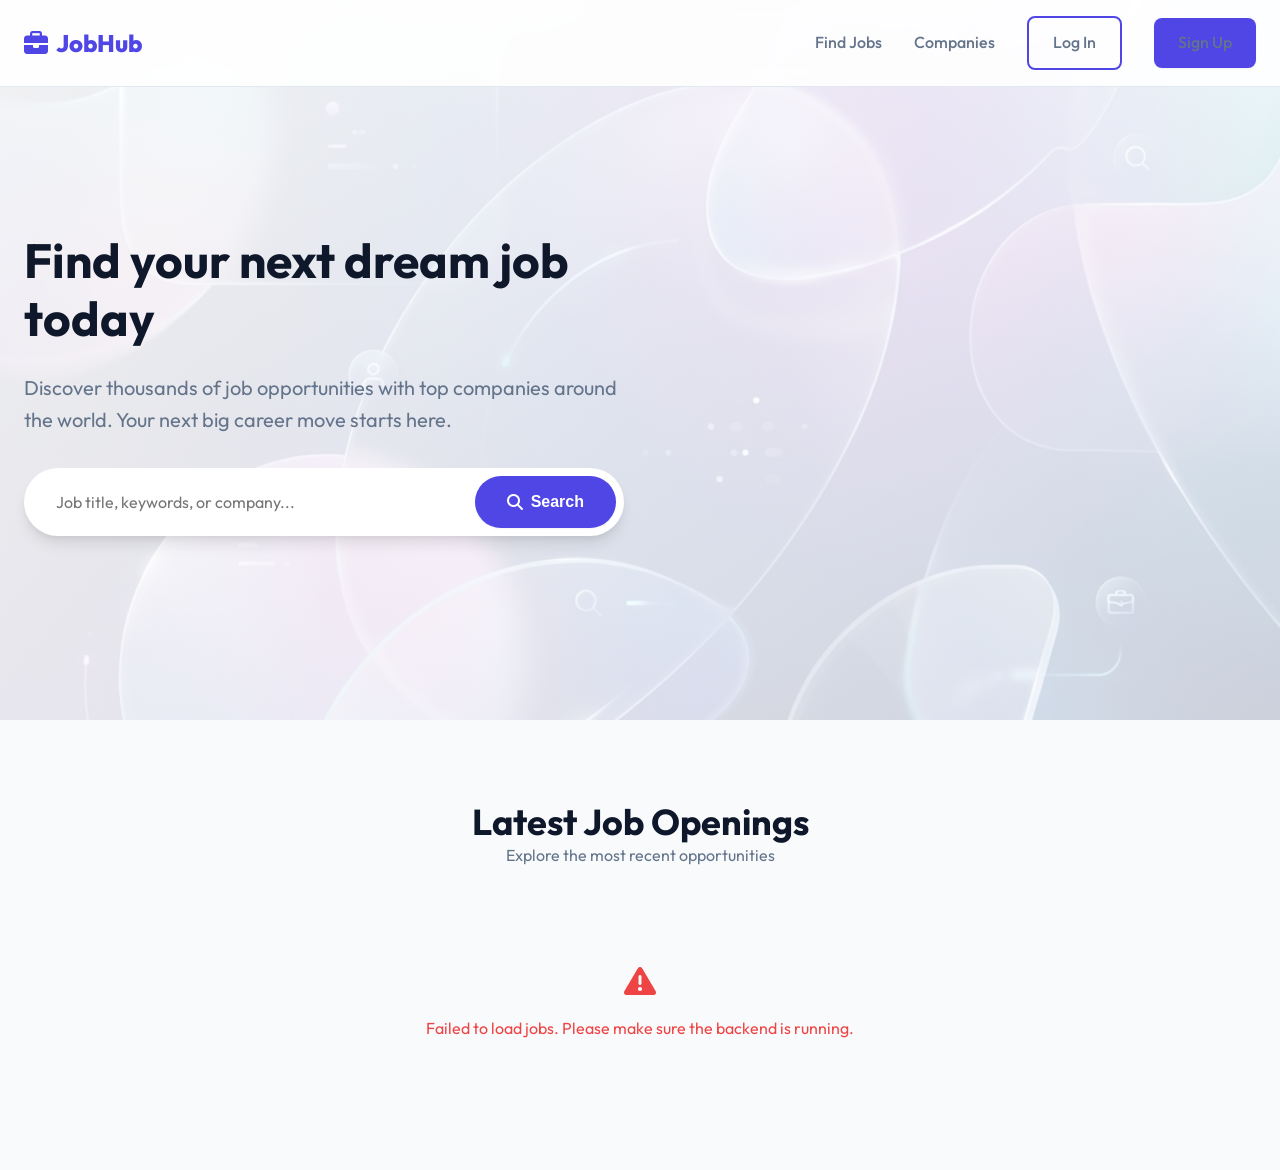
<file: frontend/index.html>
<!DOCTYPE html>
<html lang="en">
<head>
    <meta charset="UTF-8">
    <meta name="viewport" content="width=device-width, initial-scale=1.0">
    <title>JobHub - Find Your Dream Job</title>
    <meta name="description" content="A premium job portal system bridging the gap between job seekers and recruiters.">
    <link rel="stylesheet" href="css/styles.css">
    <!-- FontAwesome for Icons -->
    <link rel="stylesheet" href="https://cdnjs.cloudflare.com/ajax/libs/font-awesome/6.4.0/css/all.min.css">
</head>
<body>

    <!-- Navbar -->
    <nav class="navbar" id="navbar">
        <div class="container">
            <a href="index.html" class="nav-brand">
                <i class="fa-solid fa-briefcase"></i> JobHub
            </a>
            <div class="nav-links" id="navLinks">
                <a href="index.html">Find Jobs</a>
                <a href="#">Companies</a>
                <a href="#" id="loginBtn" class="btn btn-outline" onclick="window.location.href='pages/login.html'">Log In</a>
                <a href="#" id="signupBtn" class="btn btn-primary" onclick="window.location.href='pages/signup.html'">Sign Up</a>
            </div>
        </div>
    </nav>

    <!-- Hero Section -->
    <section class="hero">
        <div class="container">
            <div class="hero-content">
                <h1>Find your next dream job today</h1>
                <p>Discover thousands of job opportunities with top companies around the world. Your next big career move starts here.</p>
                
                <div class="search-box">
                    <input type="text" id="searchInput" placeholder="Job title, keywords, or company...">
                    <button class="btn btn-primary" onclick="searchJobs()">
                        <i class="fa-solid fa-search"></i> Search
                    </button>
                </div>
            </div>
        </div>
    </section>

    <!-- Jobs Section -->
    <section class="jobs-section">
        <div class="container">
            <div class="section-header">
                <h2>Latest Job Openings</h2>
                <p style="color: var(--text-secondary);">Explore the most recent opportunities</p>
            </div>
            
            <div class="jobs-grid" id="jobsContainer">
                <!-- Jobs will be populated here by JavaScript -->
                <div style="text-align: center; width: 100%; grid-column: 1 / -1; padding: 3rem; color: var(--text-secondary);">
                    <i class="fa-solid fa-spinner fa-spin fa-2x"></i>
                    <p style="margin-top: 1rem;">Loading latest jobs...</p>
                </div>
            </div>
        </div>
    </section>

    <!-- Toast Notification -->
    <div id="toast" class="toast">
        <i class="fa-solid fa-circle-info" id="toastIcon"></i>
        <span id="toastMsg">Notification message</span>
    </div>

    <!-- Scripts -->
    <script src="js/app.js"></script>
    <script>
        // On page load, fetch jobs
        document.addEventListener('DOMContentLoaded', () => {
            fetchJobs();
            updateAuthUI();
            
            // Navbar scroll effect
            window.addEventListener('scroll', () => {
                const nav = document.getElementById('navbar');
                if (window.scrollY > 50) {
                    nav.style.boxShadow = 'var(--shadow-sm)';
                } else {
                    nav.style.boxShadow = 'none';
                }
            });
        });
    </script>
</body>
</html>
</file>
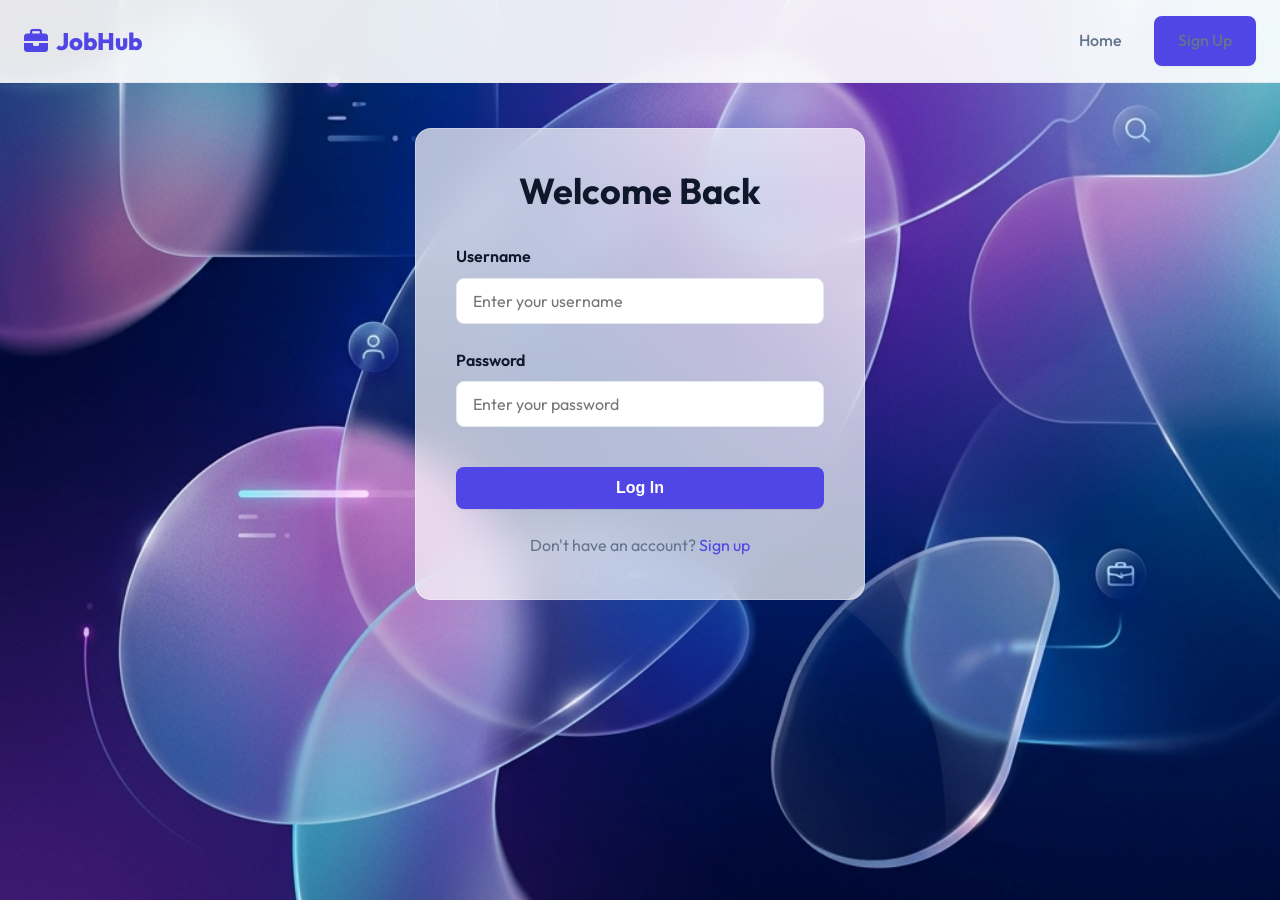
<file: frontend/pages/dashboard-recruiter.html>
<!DOCTYPE html>
<html lang="en">
<head>
    <meta charset="UTF-8">
    <meta name="viewport" content="width=device-width, initial-scale=1.0">
    <title>Recruiter Dashboard - JobHub</title>
    <link rel="stylesheet" href="../css/styles.css">
    <link rel="stylesheet" href="https://cdnjs.cloudflare.com/ajax/libs/font-awesome/6.4.0/css/all.min.css">
    <style>
        .dashboard-container {
            display: grid;
            grid-template-columns: 1fr 2fr;
            gap: 2rem;
            margin-top: 6rem;
            padding-bottom: 4rem;
        }
        @media (max-width: 768px) {
            .dashboard-container { grid-template-columns: 1fr; }
        }
        .dashboard-panel {
            background: white;
            border-radius: var(--radius-lg);
            padding: 2rem;
            box-shadow: var(--shadow-md);
        }
    </style>
</head>
<body style="background-color: var(--bg-color);">

    <nav class="navbar" id="navbar">
        <div class="container">
            <a href="../index.html" class="nav-brand">
                <i class="fa-solid fa-briefcase"></i> JobHub
            </a>
            <div class="nav-links" id="navLinks">
                <a href="../index.html">Home</a>
                <button class="btn btn-outline" onclick="logout()">Log Out</button>
            </div>
        </div>
    </nav>

    <div class="container dashboard-container">
        <!-- Post Job Panel -->
        <div class="dashboard-panel">
            <h2 style="margin-bottom: 1.5rem;"><i class="fa-solid fa-plus-circle"></i> Post a New Job</h2>
            <form id="postJobForm">
                <div class="form-group">
                    <label class="form-label" for="title">Job Title</label>
                    <input type="text" id="title" class="form-control" required placeholder="e.g. Senior Software Engineer">
                </div>
                <div class="form-group">
                    <label class="form-label" for="companyName">Company Name</label>
                    <input type="text" id="companyName" class="form-control" required placeholder="e.g. Google, Apple">
                </div>
                <div class="form-group">
                    <label class="form-label" for="location">Location</label>
                    <input type="text" id="location" class="form-control" required placeholder="e.g. Remote, New York">
                </div>
                <div class="form-group">
                    <label class="form-label" for="salary">Salary Range</label>
                    <input type="text" id="salary" class="form-control" placeholder="e.g. $100k - $130k">
                </div>
                <div class="form-group">
                    <label class="form-label" for="skills">Skills (comma separated)</label>
                    <input type="text" id="skills" class="form-control" placeholder="e.g. Java, React, SQL">
                </div>
                <div class="form-group">
                    <label class="form-label" for="description">Job Description</label>
                    <textarea id="description" class="form-control" rows="5" required placeholder="Describe the role..."></textarea>
                </div>
                <button type="submit" class="btn btn-primary" style="width: 100%;">Publish Job</button>
            </form>
        </div>

        <!-- Posted Jobs & Applications Panel -->
        <div class="dashboard-panel">
            <h2 style="margin-bottom: 1.5rem;"><i class="fa-solid fa-list-check"></i> My Job Postings</h2>
            <div id="myJobsList" style="display: flex; flex-direction: column; gap: 1rem;">
                <!-- Dynamically populated -->
            </div>
        </div>
    </div>

    <!-- Toast Notification -->
    <div id="toast" class="toast">
        <i class="fa-solid fa-circle-info" id="toastIcon"></i>
        <span id="toastMsg">Notification</span>
    </div>

    <!-- Applicant Profile Modal -->
    <div id="profileModal" class="modal" style="display: none; position: fixed; top: 0; left: 0; width: 100%; height: 100%; background: rgba(0,0,0,0.5); z-index: 1000; align-items: center; justify-content: center;">
        <div class="modal-content" style="background: white; border-radius: var(--radius-lg); padding: 2rem; width: 90%; max-width: 500px; box-shadow: var(--shadow-lg); position: relative;">
            <button onclick="closeProfileModal()" style="position: absolute; top: 1rem; right: 1rem; background: none; border: none; font-size: 1.5rem; cursor: pointer; color: var(--text-secondary);">&times;</button>
            <h2 id="modalName" style="margin-bottom: 0.5rem; color: var(--text-primary);">Applicant Name</h2>
            <p id="modalEmail" style="color: var(--text-secondary); margin-bottom: 1.5rem;">email@example.com</p>
            <div style="margin-bottom: 1rem;">
                <strong><i class="fa-solid fa-graduation-cap"></i> Education:</strong>
                <p id="modalEducation" style="color: var(--text-secondary); margin-top: 0.25rem;">Not provided</p>
            </div>
            <div style="margin-bottom: 1rem;">
                <strong><i class="fa-solid fa-code"></i> Skills:</strong>
                <p id="modalSkills" style="color: var(--text-secondary); margin-top: 0.25rem;">Not provided</p>
            </div>
            <div style="margin-bottom: 1.5rem;">
                <strong><i class="fa-solid fa-briefcase"></i> Experience:</strong>
                <p id="modalExperience" style="color: var(--text-secondary); margin-top: 0.25rem;">Not provided</p>
            </div>
            <div id="modalResume" style="text-align: center; border-top: 1px solid var(--border-color); padding-top: 1rem;">
                <!-- Resume link goes here -->
            </div>
        </div>
    </div>

    <script src="../js/app.js"></script>
    <script>
        // Redirect if not recruiter
        document.addEventListener('DOMContentLoaded', () => {
            if (!isAuthenticated()) {
                window.location.href = 'login.html';
                return;
            }
            const user = JSON.parse(localStorage.getItem('user'));
            if (user.role !== 'ROLE_RECRUITER' && user.role !== 'ROLE_ADMIN') {
                window.location.href = '../index.html';
                return;
            }
            
            fetchMyPostedJobs();
        });

        // Handle Job Posting
        document.getElementById('postJobForm').addEventListener('submit', async (e) => {
            e.preventDefault();
            const btn = e.target.querySelector('button');
            const originalText = btn.innerHTML;
            btn.innerHTML = '<i class="fa-solid fa-spinner fa-spin"></i> Publishing...';
            btn.disabled = true;

            const jobData = {
                title: document.getElementById('title').value,
                companyName: document.getElementById('companyName').value,
                location: document.getElementById('location').value,
                salary: document.getElementById('salary').value,
                skills: document.getElementById('skills').value,
                description: document.getElementById('description').value
            };

            try {
                const response = await fetch(`${API_URL}/jobs`, {
                    method: 'POST',
                    headers: {
                        'Content-Type': 'application/json',
                        'Authorization': `Bearer ${localStorage.getItem('token')}`
                    },
                    body: JSON.stringify(jobData)
                });

                if (response.ok) {
                    showToast('Job posted successfully!', 'success');
                    e.target.reset();
                    fetchMyPostedJobs(); // Refresh list
                } else {
                    showToast('Failed to post job', 'error');
                }
            } catch (err) {
                console.error(err);
                showToast('An error occurred', 'error');
            } finally {
                btn.innerHTML = originalText;
                btn.disabled = false;
            }
        });

        // Fetch and display jobs posted by this recruiter
        async function fetchMyPostedJobs() {
            const container = document.getElementById('myJobsList');
            container.innerHTML = '<div style="text-align: center;"><i class="fa-solid fa-spinner fa-spin fa-2x" style="color:var(--text-secondary)"></i></div>';
            
            try {
                // In a complete implementation, there should be an endpoint like /api/jobs/me
                // Since we don't have a specific recruiter filter in backend currently, we fetch all and filter client side
                // Wait, let's just fetch all jobs and filter by recruiter id
                const response = await fetch(`${API_URL}/jobs`);
                const jobs = await response.json();
                const userId = JSON.parse(localStorage.getItem('user')).id;
                
                const myJobs = jobs.filter(job => job.postedBy && job.postedBy.id === userId);
                
                if (myJobs.length === 0) {
                    container.innerHTML = '<p style="color: var(--text-secondary); text-align: center; padding: 2rem;">You haven\'t posted any jobs yet.</p>';
                    return;
                }

                container.innerHTML = '';
                for (const job of myJobs) {
                    // Fetch applicants for this job
                    const appResponse = await fetch(`${API_URL}/applications/job/${job.id}`, {
                        headers: { 'Authorization': `Bearer ${localStorage.getItem('token')}` }
                    });
                    const applicants = await appResponse.json();

                    const jobEl = document.createElement('div');
                    jobEl.style.cssText = 'border: 1px solid var(--border-color); border-radius: var(--radius-md); padding: 1.5rem;';
                    jobEl.innerHTML = `
                        <div style="display: flex; justify-content: space-between; align-items: start; margin-bottom: 1rem;">
                            <div>
                                <h3 style="color: var(--text-primary); margin-bottom: 0.25rem;">${job.title}</h3>
                                <span style="color: var(--text-secondary); font-size: 0.9rem;">${job.location} • ${new Date(job.createdAt).toLocaleDateString()}</span>
                            </div>
                            <button class="btn btn-outline" style="padding: 0.25rem 0.75rem; border-color: var(--danger); color: var(--danger);" onclick="deleteJob(${job.id})">Delete</button>
                        </div>
                        <div style="background: var(--bg-color); padding: 1rem; border-radius: var(--radius-sm);">
                            <h4 style="font-size: 0.95rem; margin-bottom: 0.5rem;">Applicants (${applicants.length})</h4>
                            ${applicants.length > 0 ? `<ul style="font-size: 0.9rem; color: var(--text-secondary); margin-left: 1rem; list-style: circle;">
                                ${applicants.map(app => {
                                    window.applicantData = window.applicantData || {};
                                    window.applicantData[app.id] = app.applicant;
                                    return `
                                    <li style="margin-bottom: 0.25rem;">
                                        <strong>${app.applicant.username}</strong> 
                                        <button onclick="viewProfile(${app.id})" style="margin-left: 10px; border:none; background:none; color:var(--primary-color); cursor:pointer;" title="View Profile"><i class="fa-solid fa-user"></i> View Profile</button>
                                        ${app.applicant.resumeUrl ? `<a href="http://localhost:8081${app.applicant.resumeUrl}" target="_blank" style="margin-left:5px; color:var(--secondary-color);"><i class="fa-solid fa-file-pdf"></i> Resume</a>` : ''}
                                        - Status: <span style="color: var(--primary-color); font-weight: 600;">${app.status}</span>
                                        ${app.status === 'APPLIED' ? `
                                        <button onclick="updateAppStatus(${app.id}, 'SHORTLISTED')" style="margin-left: 10px; border:none; background:none; color:var(--success); cursor:pointer;" title="Shortlist"><i class="fa-solid fa-check"></i> Accept</button>
                                        <button onclick="updateAppStatus(${app.id}, 'REJECTED')" style="margin-left: 5px; border:none; background:none; color:var(--danger); cursor:pointer;" title="Reject"><i class="fa-solid fa-xmark"></i> Reject</button>
                                        ` : ''}
                                    </li>
                                    `;
                                }).join('')}
                            </ul>` : '<p style="font-size: 0.9rem; color: var(--text-secondary);">No applications yet.</p>'}
                        </div>
                    `;
                    container.appendChild(jobEl);
                }
            } catch (err) {
                console.error(err);
                container.innerHTML = '<p style="color: var(--danger);">Failed to load jobs.</p>';
            }
        }

        async function deleteJob(jobId) {
            if(!confirm("Are you sure you want to delete this job?")) return;
            try {
                const response = await fetch(`${API_URL}/jobs/${jobId}`, {
                    method: 'DELETE',
                    headers: { 'Authorization': `Bearer ${localStorage.getItem('token')}` }
                });
                if(response.ok) {
                    showToast("Job deleted successfully", "success");
                    fetchMyPostedJobs();
                } else {
                    showToast("Failed to delete", "error");
                }
            } catch(e) {
                console.error(e);
            }
        }

        async function updateAppStatus(appId, status) {
            try {
                const response = await fetch(`${API_URL}/applications/${appId}/status?status=${status}`, {
                    method: 'PUT',
                    headers: { 'Authorization': `Bearer ${localStorage.getItem('token')}` }
                });
                if(response.ok) {
                    showToast("Status updated!", "success");
                    fetchMyPostedJobs();
                } else {
                    showToast("Failed to update status", "error");
                }
            } catch(e) {
                console.error(e);
            }
        }

        function viewProfile(appId) {
            const applicant = window.applicantData[appId];
            if (!applicant) return;
            
            document.getElementById('modalName').textContent = applicant.username;
            document.getElementById('modalEmail').textContent = applicant.email;
            document.getElementById('modalEducation').textContent = applicant.education || 'Not provided';
            document.getElementById('modalSkills').textContent = applicant.skills || 'Not provided';
            document.getElementById('modalExperience').textContent = applicant.experience || 'Not provided';
            
            const resumeContainer = document.getElementById('modalResume');
            if (applicant.resumeUrl) {
                resumeContainer.innerHTML = `<a href="http://localhost:8081${applicant.resumeUrl}" target="_blank" class="btn btn-outline" style="display: inline-block;"><i class="fa-solid fa-file-pdf"></i> View Resume</a>`;
            } else {
                resumeContainer.innerHTML = `<p style="color: var(--text-secondary); font-size: 0.9rem;">No resume uploaded</p>`;
            }
            
            document.getElementById('profileModal').style.display = 'flex';
        }

        function closeProfileModal() {
            document.getElementById('profileModal').style.display = 'none';
        }
    </script>
</body>
</html>
</file>
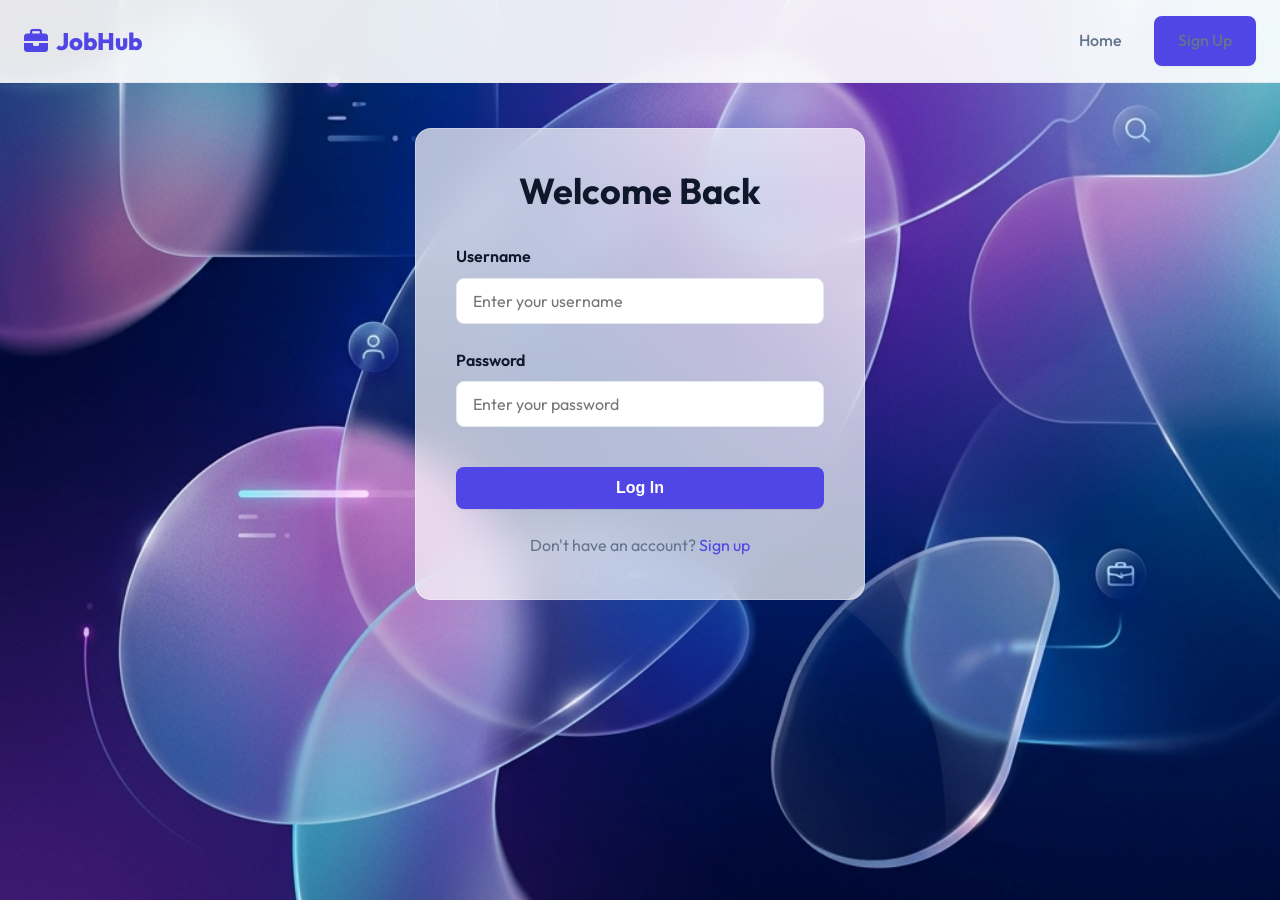
<file: frontend/pages/dashboard-seeker.html>
<!DOCTYPE html>
<html lang="en">
<head>
    <meta charset="UTF-8">
    <meta name="viewport" content="width=device-width, initial-scale=1.0">
    <title>Job Seeker Dashboard - JobHub</title>
    <link rel="stylesheet" href="../css/styles.css">
    <link rel="stylesheet" href="https://cdnjs.cloudflare.com/ajax/libs/font-awesome/6.4.0/css/all.min.css">
    <style>
        .dashboard-container {
            display: grid;
            grid-template-columns: 250px 1fr;
            gap: 2rem;
            margin-top: 6rem;
            padding-bottom: 4rem;
        }
        @media (max-width: 768px) {
            .dashboard-container { grid-template-columns: 1fr; }
        }
        .dashboard-panel {
            background: white;
            border-radius: var(--radius-lg);
            padding: 2rem;
            box-shadow: var(--shadow-md);
        }
        .status-badge {
            padding: 0.25rem 0.75rem;
            border-radius: var(--radius-full);
            font-size: 0.85rem;
            font-weight: 600;
        }
        .status-APPLIED { background: #E0E7FF; color: #4338CA; }
        .status-SHORTLISTED { background: #D1FAE5; color: #059669; }
        .status-REJECTED { background: #FEE2E2; color: #DC2626; }
    </style>
</head>
<body style="background-color: var(--bg-color);">

    <nav class="navbar" id="navbar">
        <div class="container">
            <a href="../index.html" class="nav-brand">
                <i class="fa-solid fa-briefcase"></i> JobHub
            </a>
            <div class="nav-links">
                <a href="../index.html">Find Jobs</a>
                <button class="btn btn-outline" onclick="logout()">Log Out</button>
            </div>
        </div>
    </nav>

    <div class="container dashboard-container">
        <!-- Profile Panel -->
        <div class="dashboard-panel" style="align-self: start; text-align: center;">
            <div style="width: 100px; height: 100px; border-radius: 50%; background: var(--border-color); margin: 0 auto 1rem; display: flex; align-items: center; justify-content: center; font-size: 2.5rem; color: var(--text-secondary);">
                <i class="fa-solid fa-user"></i>
            </div>
            <h3 id="userNameDisplay" style="margin-bottom: 0.5rem; color: var(--text-primary);">User Name</h3>
            <p id="userEmailDisplay" style="color: var(--text-secondary); font-size: 0.9rem; margin-bottom: 1.5rem;">user@example.com</p>
            <div style="border-top: 1px solid var(--border-color); padding-top: 1.5rem; margin-top: 1.5rem; text-align: left;">
                <h4 style="margin-bottom: 1rem;">Update Profile</h4>
                <form id="profileForm">
                    <div class="form-group">
                        <label class="form-label" style="font-size: 0.9rem;" for="education">Education</label>
                        <input type="text" id="education" class="form-control" placeholder="e.g. B.S. Computer Science">
                    </div>
                    <div class="form-group">
                        <label class="form-label" style="font-size: 0.9rem;" for="userSkills">Skills</label>
                        <input type="text" id="userSkills" class="form-control" placeholder="e.g. Java, React">
                    </div>
                    <div class="form-group">
                        <label class="form-label" style="font-size: 0.9rem;" for="experience">Experience</label>
                        <input type="text" id="experience" class="form-control" placeholder="e.g. 3 years as a Developer">
                    </div>
                    <button type="submit" class="btn btn-outline" style="width: 100%; margin-bottom: 1rem;">Save Profile</button>
                </form>

                <h4 style="margin-bottom: 1rem; margin-top: 1rem; padding-top: 1rem; border-top: 1px solid var(--border-color);">Resume</h4>
                <form id="resumeForm">
                    <input type="file" id="resumeFile" class="form-control" accept=".pdf,.doc,.docx" style="margin-bottom: 0.5rem;" required>
                    <button type="submit" class="btn btn-primary" style="width: 100%;"><i class="fa-solid fa-file-arrow-up"></i> Upload Resume</button>
                    <p style="font-size: 0.8rem; color: var(--text-secondary); margin-top: 0.5rem; text-align: center;">Supported: PDF, DOCX (Max 5MB)</p>
                </form>
                <div id="currentResumeLink" style="margin-top: 1rem; text-align: center;"></div>
            </div>
        </div>

        <!-- Applications Panel -->
        <div class="dashboard-panel">
            <h2 style="margin-bottom: 1.5rem;"><i class="fa-solid fa-clipboard-list"></i> My Applications</h2>
            <div id="applicationsList" style="display: flex; flex-direction: column; gap: 1rem;">
                <!-- Dynamically populated -->
            </div>
        </div>
    </div>

    <!-- Toast Notification -->
    <div id="toast" class="toast">
        <i class="fa-solid fa-circle-info" id="toastIcon"></i>
        <span id="toastMsg">Notification</span>
    </div>

    <script src="../js/app.js"></script>
    <script>
        document.addEventListener('DOMContentLoaded', () => {
            if (!isAuthenticated()) {
                window.location.href = 'login.html';
                return;
            }
            const user = JSON.parse(localStorage.getItem('user'));
            if (user.role !== 'ROLE_SEEKER') {
                window.location.href = '../index.html';
                return;
            }

            document.getElementById('userNameDisplay').textContent = user.username;
            document.getElementById('userEmailDisplay').textContent = user.email;
            
            fetchProfile();
            fetchMyApplications();
        });

        async function fetchProfile() {
            try {
                const response = await fetch(`${API_URL}/users/profile`, {
                    headers: { 'Authorization': `Bearer ${localStorage.getItem('token')}` }
                });
                if (response.ok) {
                    const profile = await response.json();
                    if (profile.education) document.getElementById('education').value = profile.education;
                    if (profile.skills) document.getElementById('userSkills').value = profile.skills;
                    if (profile.experience) document.getElementById('experience').value = profile.experience;
                    if (profile.resumeUrl) {
                        document.getElementById('currentResumeLink').innerHTML = `<a href="http://localhost:8081${profile.resumeUrl}" target="_blank" style="color: var(--secondary-color);"><i class="fa-solid fa-file-pdf"></i> View Current Resume</a>`;
                    }
                }
            } catch (err) {
                console.error(err);
            }
        }

        document.getElementById('profileForm').addEventListener('submit', async (e) => {
            e.preventDefault();
            const btn = e.target.querySelector('button');
            btn.innerHTML = '<i class="fa-solid fa-spinner fa-spin"></i> Saving...';
            
            const profileData = {
                education: document.getElementById('education').value,
                skills: document.getElementById('userSkills').value,
                experience: document.getElementById('experience').value
            };

            try {
                const response = await fetch(`${API_URL}/users/profile`, {
                    method: 'PUT',
                    headers: {
                        'Content-Type': 'application/json',
                        'Authorization': `Bearer ${localStorage.getItem('token')}`
                    },
                    body: JSON.stringify(profileData)
                });
                if (response.ok) {
                    showToast('Profile updated!', 'success');
                } else {
                    showToast('Failed to update profile', 'error');
                }
            } catch (err) {
                showToast('Error', 'error');
            }
            btn.innerHTML = 'Save Profile';
        });

        document.getElementById('resumeForm').addEventListener('submit', async (e) => {
            e.preventDefault();
            const btn = e.target.querySelector('button');
            btn.innerHTML = '<i class="fa-solid fa-spinner fa-spin"></i> Uploading...';
            
            const fileInput = document.getElementById('resumeFile');
            const formData = new FormData();
            formData.append('file', fileInput.files[0]);

            try {
                const response = await fetch(`${API_URL}/users/upload-resume`, {
                    method: 'POST',
                    headers: { 'Authorization': `Bearer ${localStorage.getItem('token')}` },
                    body: formData
                });
                if (response.ok) {
                    showToast('Resume uploaded!', 'success');
                    fetchProfile(); // refresh to show link
                } else {
                    showToast('Failed to upload', 'error');
                }
            } catch (err) {
                showToast('Error', 'error');
            }
            btn.innerHTML = '<i class="fa-solid fa-file-arrow-up"></i> Upload Resume';
            e.target.reset();
        });

        async function fetchMyApplications() {
            const container = document.getElementById('applicationsList');
            container.innerHTML = '<div style="text-align: center;"><i class="fa-solid fa-spinner fa-spin fa-2x" style="color:var(--text-secondary)"></i></div>';
            
            try {
                const response = await fetch(`${API_URL}/applications/my-applications`, {
                    headers: { 'Authorization': `Bearer ${localStorage.getItem('token')}` }
                });
                
                if (!response.ok) throw new Error("Failed");
                const applications = await response.json();
                
                if (applications.length === 0) {
                    container.innerHTML = `
                        <div style="text-align: center; padding: 3rem;">
                            <i class="fa-solid fa-folder-open fa-3x" style="color: var(--border-color); margin-bottom: 1rem;"></i>
                            <p style="color: var(--text-secondary);">You haven't applied to any jobs yet.</p>
                            <a href="../index.html" class="btn btn-outline" style="margin-top: 1rem;">Browse Jobs</a>
                        </div>
                    `;
                    return;
                }

                container.innerHTML = '';
                applications.forEach(app => {
                    const el = document.createElement('div');
                    el.style.cssText = 'border: 1px solid var(--border-color); border-radius: var(--radius-md); padding: 1.5rem; display: flex; justify-content: space-between; align-items: center; transition: all var(--transition-fast);';
                    el.onmouseover = () => el.style.borderColor = 'var(--primary-color)';
                    el.onmouseout = () => el.style.borderColor = 'var(--border-color)';
                    
                    el.innerHTML = `
                        <div>
                            <h3 style="color: var(--text-primary); margin-bottom: 0.25rem;">${app.job.title}</h3>
                            <div style="color: var(--text-secondary); font-size: 0.9rem; display: flex; gap: 1rem;">
                                <span><i class="fa-solid fa-building"></i> ${app.job.location}</span>
                                <span><i class="fa-regular fa-clock"></i> Applied on: ${new Date(app.appliedAt).toLocaleDateString()}</span>
                            </div>
                        </div>
                        <div>
                            <span class="status-badge status-${app.status}">${app.status}</span>
                        </div>
                    `;
                    container.appendChild(el);
                });
            } catch (err) {
                console.error(err);
                container.innerHTML = '<p style="color: var(--danger);">Failed to load applications.</p>';
            }
        }
    </script>
</body>
</html>
</file>
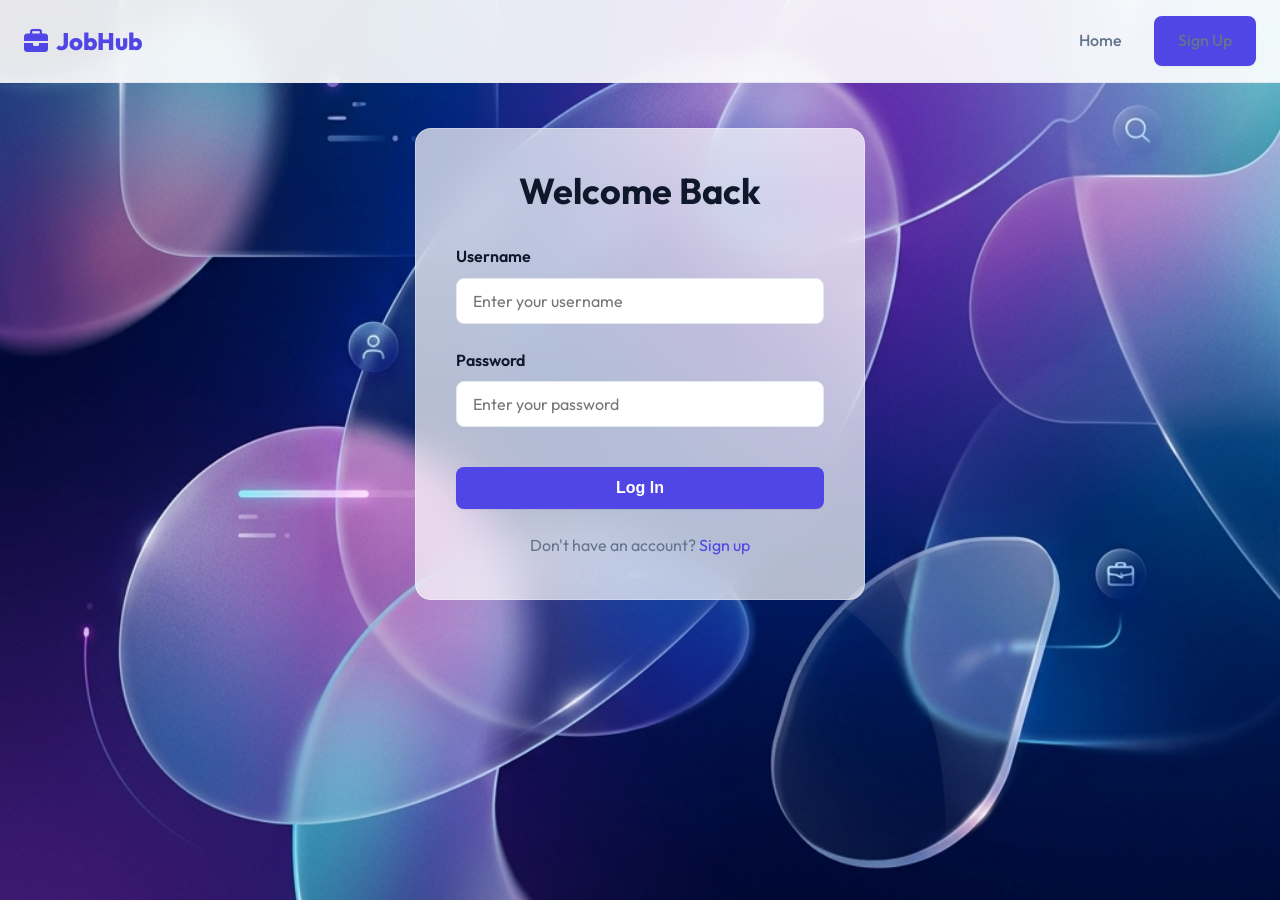
<file: frontend/pages/login.html>
<!DOCTYPE html>
<html lang="en">
<head>
    <meta charset="UTF-8">
    <meta name="viewport" content="width=device-width, initial-scale=1.0">
    <title>Log In - JobHub</title>
    <link rel="stylesheet" href="../css/styles.css">
    <link rel="stylesheet" href="https://cdnjs.cloudflare.com/ajax/libs/font-awesome/6.4.0/css/all.min.css">
</head>
<body style="background-image: url('../assets/hero_bg.png'); background-size: cover; background-position: center;">

    <!-- Navbar -->
    <nav class="navbar" id="navbar">
        <div class="container">
            <a href="../index.html" class="nav-brand">
                <i class="fa-solid fa-briefcase"></i> JobHub
            </a>
            <div class="nav-links">
                <a href="../index.html">Home</a>
                <a href="signup.html" class="btn btn-primary">Sign Up</a>
            </div>
        </div>
    </nav>

    <div class="container">
        <div class="auth-container glass-panel">
            <h2 style="text-align: center; margin-bottom: 2rem;">Welcome Back</h2>
            
            <form id="loginForm">
                <div class="form-group">
                    <label class="form-label" for="username">Username</label>
                    <input type="text" id="username" class="form-control" required placeholder="Enter your username">
                </div>
                
                <div class="form-group">
                    <label class="form-label" for="password">Password</label>
                    <input type="password" id="password" class="form-control" required placeholder="Enter your password">
                </div>
                
                <button type="submit" class="btn btn-primary" style="width: 100%; margin-top: 1rem;">
                    Log In
                </button>
            </form>
            
            <p style="text-align: center; margin-top: 1.5rem; color: var(--text-secondary);">
                Don't have an account? <a href="signup.html">Sign up</a>
            </p>
        </div>
    </div>

    <!-- Toast Notification -->
    <div id="toast" class="toast">
        <i class="fa-solid fa-circle-info" id="toastIcon"></i>
        <span id="toastMsg">Notification</span>
    </div>

    <script src="../js/app.js"></script>
    <script>
        document.getElementById('loginForm').addEventListener('submit', async (e) => {
            e.preventDefault();
            
            const username = document.getElementById('username').value;
            const password = document.getElementById('password').value;
            const btn = e.target.querySelector('button');
            const originalText = btn.innerHTML;
            
            btn.innerHTML = '<i class="fa-solid fa-spinner fa-spin"></i> Logging in...';
            btn.disabled = true;

            try {
                const response = await fetch(`${API_URL}/auth/signin`, {
                    method: 'POST',
                    headers: {
                        'Content-Type': 'application/json'
                    },
                    body: JSON.stringify({ username, password })
                });

                if (response.ok) {
                    const data = await response.json();
                    localStorage.setItem('token', data.accessToken);
                    localStorage.setItem('user', JSON.stringify({
                        id: data.id,
                        username: data.username,
                        email: data.email,
                        role: data.role
                    }));
                    
                    showToast('Login successful!', 'success');
                    
                    setTimeout(() => {
                        if (data.role === 'ROLE_RECRUITER') {
                            window.location.href = 'dashboard-recruiter.html';
                        } else {
                            window.location.href = '../index.html';
                        }
                    }, 1000);
                } else {
                    const error = await response.json();
                    showToast(error.message || 'Invalid credentials', 'error');
                    btn.innerHTML = originalText;
                    btn.disabled = false;
                }
            } catch (err) {
                console.error(err);
                showToast('Server error. Please try again later.', 'error');
                btn.innerHTML = originalText;
                btn.disabled = false;
            }
        });
    </script>
</body>
</html>
</file>
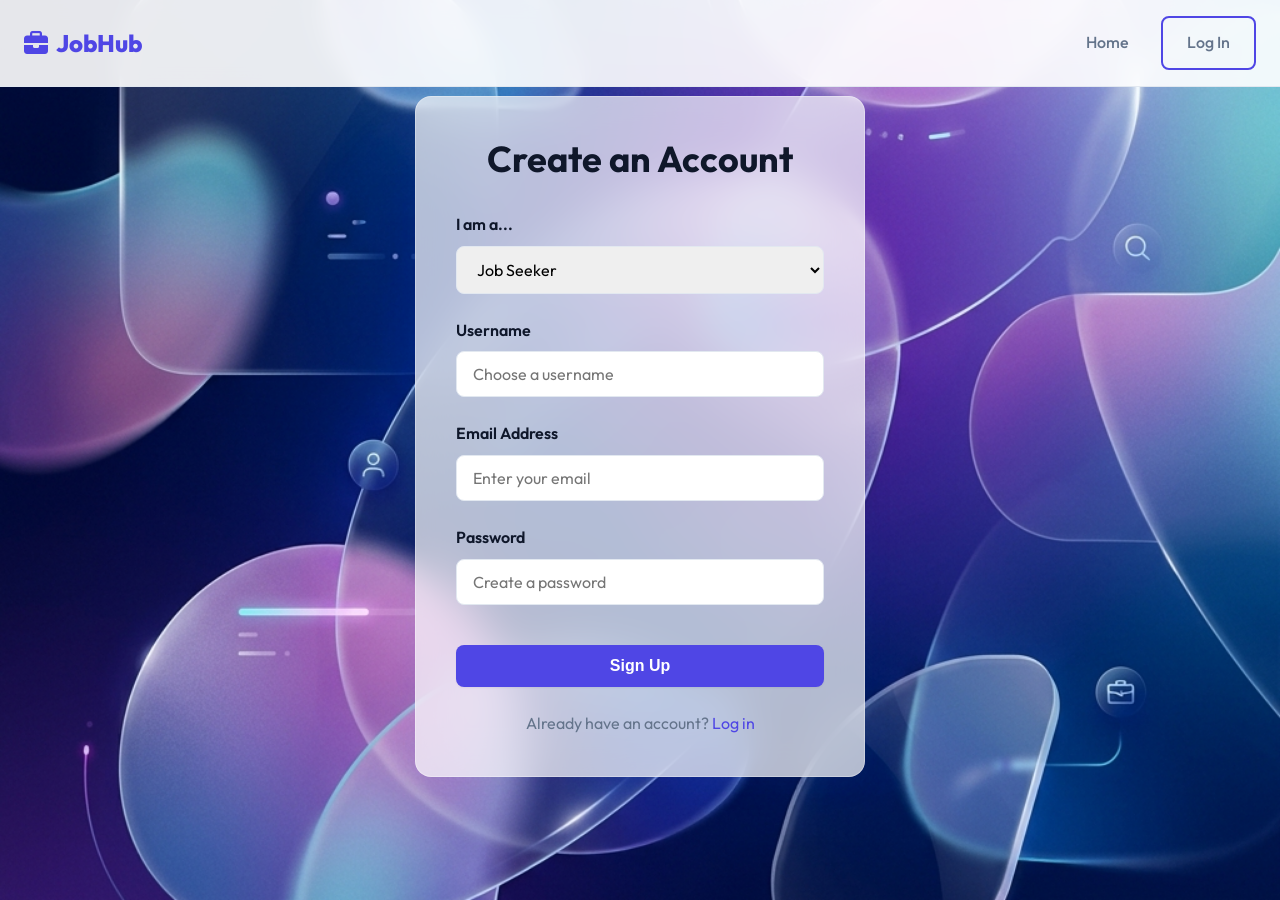
<file: frontend/pages/signup.html>
<!DOCTYPE html>
<html lang="en">
<head>
    <meta charset="UTF-8">
    <meta name="viewport" content="width=device-width, initial-scale=1.0">
    <title>Sign Up - JobHub</title>
    <link rel="stylesheet" href="../css/styles.css">
    <link rel="stylesheet" href="https://cdnjs.cloudflare.com/ajax/libs/font-awesome/6.4.0/css/all.min.css">
</head>
<body style="background-image: url('../assets/hero_bg.png'); background-size: cover; background-position: center; background-attachment: fixed;">

    <!-- Navbar -->
    <nav class="navbar" id="navbar">
        <div class="container">
            <a href="../index.html" class="nav-brand">
                <i class="fa-solid fa-briefcase"></i> JobHub
            </a>
            <div class="nav-links">
                <a href="../index.html">Home</a>
                <a href="login.html" class="btn btn-outline">Log In</a>
            </div>
        </div>
    </nav>

    <div class="container">
        <div class="auth-container glass-panel" style="margin-top: 6rem;">
            <h2 style="text-align: center; margin-bottom: 2rem;">Create an Account</h2>
            
            <form id="signupForm">
                <div class="form-group">
                    <label class="form-label" for="role">I am a...</label>
                    <select id="role" class="form-control" required>
                        <option value="seeker">Job Seeker</option>
                        <option value="recruiter">Recruiter / Employer</option>
                    </select>
                </div>

                <div class="form-group">
                    <label class="form-label" for="username">Username</label>
                    <input type="text" id="username" class="form-control" required placeholder="Choose a username">
                </div>

                <div class="form-group">
                    <label class="form-label" for="email">Email Address</label>
                    <input type="email" id="email" class="form-control" required placeholder="Enter your email">
                </div>
                
                <div class="form-group">
                    <label class="form-label" for="password">Password</label>
                    <input type="password" id="password" class="form-control" required placeholder="Create a password">
                </div>
                
                <button type="submit" class="btn btn-primary" style="width: 100%; margin-top: 1rem;">
                    Sign Up
                </button>
            </form>
            
            <p style="text-align: center; margin-top: 1.5rem; color: var(--text-secondary);">
                Already have an account? <a href="login.html">Log in</a>
            </p>
        </div>
    </div>

    <!-- Toast Notification -->
    <div id="toast" class="toast">
        <i class="fa-solid fa-circle-info" id="toastIcon"></i>
        <span id="toastMsg">Notification</span>
    </div>

    <script src="../js/app.js"></script>
    <script>
        document.getElementById('signupForm').addEventListener('submit', async (e) => {
            e.preventDefault();
            
            const username = document.getElementById('username').value;
            const email = document.getElementById('email').value;
            const password = document.getElementById('password').value;
            const role = document.getElementById('role').value;
            
            const btn = e.target.querySelector('button');
            const originalText = btn.innerHTML;
            
            btn.innerHTML = '<i class="fa-solid fa-spinner fa-spin"></i> Creating account...';
            btn.disabled = true;

            try {
                const response = await fetch(`${API_URL}/auth/signup`, {
                    method: 'POST',
                    headers: {
                        'Content-Type': 'application/json'
                    },
                    body: JSON.stringify({ username, email, password, role })
                });

                if (response.ok) {
                    showToast('Account created successfully!', 'success');
                    setTimeout(() => {
                        window.location.href = 'login.html';
                    }, 1500);
                } else {
                    const data = await response.json();
                    showToast(data.message || 'Registration failed', 'error');
                    btn.innerHTML = originalText;
                    btn.disabled = false;
                }
            } catch (err) {
                console.error(err);
                showToast('Server error. Please try again later.', 'error');
                btn.innerHTML = originalText;
                btn.disabled = false;
            }
        });
    </script>
</body>
</html>
</file>
<file: frontend/css/styles.css>
@import url('https://fonts.googleapis.com/css2?family=Outfit:wght@300;400;500;600;700;800&display=swap');

:root {
  /* Color Palette - Premium Modern */
  --primary-color: #4F46E5; /* Indigo */
  --primary-hover: #4338CA;
  --secondary-color: #06B6D4; /* Cyan */
  --bg-color: #F8FAFC; /* Slate 50 */
  --surface-color: #FFFFFF;
  --text-primary: #0F172A; /* Slate 900 */
  --text-secondary: #64748B; /* Slate 500 */
  --border-color: #E2E8F0;
  
  --success: #10B981;
  --danger: #EF4444;
  --warning: #F59E0B;

  /* Typography */
  --font-family: 'Outfit', sans-serif;
  
  /* Shadows */
  --shadow-sm: 0 1px 2px 0 rgba(0, 0, 0, 0.05);
  --shadow-md: 0 4px 6px -1px rgba(0, 0, 0, 0.1), 0 2px 4px -1px rgba(0, 0, 0, 0.06);
  --shadow-lg: 0 10px 15px -3px rgba(0, 0, 0, 0.1), 0 4px 6px -2px rgba(0, 0, 0, 0.05);
  
  /* Radii */
  --radius-md: 0.5rem;
  --radius-lg: 1rem;
  --radius-full: 9999px;
  
  /* Transitions */
  --transition-fast: 0.2s ease;
  --transition-normal: 0.3s ease;
}

/* Reset & Base */
* {
  margin: 0;
  padding: 0;
  box-sizing: border-box;
}

body {
  font-family: var(--font-family);
  background-color: var(--bg-color);
  color: var(--text-primary);
  line-height: 1.6;
  -webkit-font-smoothing: antialiased;
}

a {
  text-decoration: none;
  color: var(--primary-color);
  transition: color var(--transition-fast);
}

ul {
  list-style: none;
}

/* Typography */
h1, h2, h3, h4, h5, h6 {
  font-weight: 700;
  line-height: 1.2;
}

h1 { font-size: 3rem; }
h2 { font-size: 2.25rem; }
h3 { font-size: 1.5rem; }

/* Components */
.container {
  width: 100%;
  max-width: 1280px;
  margin: 0 auto;
  padding: 0 1.5rem;
}

.btn {
  display: inline-flex;
  align-items: center;
  justify-content: center;
  padding: 0.75rem 1.5rem;
  font-size: 1rem;
  font-weight: 600;
  border-radius: var(--radius-md);
  border: none;
  cursor: pointer;
  transition: all var(--transition-fast);
  gap: 0.5rem;
}

.btn-primary {
  background-color: var(--primary-color);
  color: white;
  box-shadow: var(--shadow-sm);
}

.btn-primary:hover {
  background-color: var(--primary-hover);
  transform: translateY(-2px);
  box-shadow: var(--shadow-md);
}

.btn-outline {
  background-color: transparent;
  color: var(--primary-color);
  border: 2px solid var(--primary-color);
}

.btn-outline:hover {
  background-color: var(--primary-color);
  color: white;
}

/* Navbar */
.navbar {
  position: fixed;
  top: 0;
  width: 100%;
  background-color: rgba(255, 255, 255, 0.9);
  backdrop-filter: blur(10px);
  z-index: 1000;
  border-bottom: 1px solid var(--border-color);
  padding: 1rem 0;
  transition: all var(--transition-normal);
}

.navbar .container {
  display: flex;
  justify-content: space-between;
  align-items: center;
}

.nav-brand {
  font-size: 1.5rem;
  font-weight: 800;
  color: var(--primary-color);
  display: flex;
  align-items: center;
  gap: 0.5rem;
}

.nav-links {
  display: flex;
  gap: 2rem;
  align-items: center;
}

.nav-links a {
  color: var(--text-secondary);
  font-weight: 500;
}

.nav-links a:hover {
  color: var(--primary-color);
}

/* Hero Section */
.hero {
  padding: 8rem 0 5rem;
  min-height: 80vh;
  display: flex;
  align-items: center;
  position: relative;
  overflow: hidden;
  background-image: url('../assets/hero_bg.png');
  background-size: cover;
  background-position: center;
}

.hero::before {
  content: '';
  position: absolute;
  top: 0; left: 0; right: 0; bottom: 0;
  background: linear-gradient(135deg, rgba(255,255,255,0.95) 0%, rgba(255,255,255,0.8) 100%);
  z-index: 1;
}

.hero-content {
  position: relative;
  z-index: 2;
  max-width: 600px;
}

.hero h1 {
  margin-bottom: 1.5rem;
  color: var(--text-primary);
  animation: slideUp 0.8s ease forwards;
  opacity: 0;
  transform: translateY(20px);
}

.hero p {
  font-size: 1.25rem;
  color: var(--text-secondary);
  margin-bottom: 2rem;
  animation: slideUp 0.8s ease 0.2s forwards;
  opacity: 0;
  transform: translateY(20px);
}

/* Search Box */
.search-box {
  background: white;
  padding: 0.5rem;
  border-radius: var(--radius-full);
  box-shadow: var(--shadow-lg);
  display: flex;
  animation: slideUp 0.8s ease 0.4s forwards;
  opacity: 0;
  transform: translateY(20px);
}

.search-box input {
  flex: 1;
  border: none;
  padding: 1rem 1.5rem;
  font-size: 1rem;
  border-radius: var(--radius-full);
  outline: none;
  font-family: var(--font-family);
}

.search-box .btn {
  border-radius: var(--radius-full);
  padding: 1rem 2rem;
}

/* Job Cards */
.jobs-section {
  padding: 5rem 0;
}

.section-header {
  text-align: center;
  margin-bottom: 3rem;
}

.jobs-grid {
  display: grid;
  grid-template-columns: repeat(auto-fill, minmax(350px, 1fr));
  gap: 2rem;
}

.job-card {
  background: var(--surface-color);
  border-radius: var(--radius-lg);
  padding: 1.5rem;
  box-shadow: var(--shadow-sm);
  border: 1px solid var(--border-color);
  transition: all var(--transition-normal);
  display: flex;
  flex-direction: column;
}

.job-card:hover {
  transform: translateY(-5px);
  box-shadow: var(--shadow-lg);
  border-color: var(--primary-color);
}

.job-header {
  display: flex;
  justify-content: space-between;
  align-items: flex-start;
  margin-bottom: 1rem;
}

.job-title {
  font-size: 1.25rem;
  font-weight: 700;
  color: var(--text-primary);
  margin-bottom: 0.5rem;
}

.job-company {
  color: var(--primary-color);
  font-weight: 600;
  font-size: 0.9rem;
}

.job-details {
  display: flex;
  gap: 1rem;
  margin-bottom: 1.5rem;
  color: var(--text-secondary);
  font-size: 0.9rem;
}

.job-detail-item {
  display: flex;
  align-items: center;
  gap: 0.25rem;
}

.job-tags {
  display: flex;
  flex-wrap: wrap;
  gap: 0.5rem;
  margin-bottom: 1.5rem;
  flex: 1;
}

.job-tag {
  background: var(--bg-color);
  color: var(--text-secondary);
  padding: 0.25rem 0.75rem;
  border-radius: var(--radius-full);
  font-size: 0.8rem;
  font-weight: 500;
}

.job-footer {
  display: flex;
  justify-content: space-between;
  align-items: center;
  padding-top: 1rem;
  border-top: 1px solid var(--border-color);
}

.job-salary {
  font-weight: 700;
  color: var(--text-primary);
}

/* Utilities & Animations */
@keyframes slideUp {
  to {
    opacity: 1;
    transform: translateY(0);
  }
}

.glass-panel {
  background: rgba(255, 255, 255, 0.7);
  backdrop-filter: blur(20px);
  border: 1px solid rgba(255, 255, 255, 0.3);
  border-radius: var(--radius-lg);
  box-shadow: 0 8px 32px 0 rgba(31, 38, 135, 0.07);
}

/* Form Styles */
.form-group {
  margin-bottom: 1.5rem;
}

.form-label {
  display: block;
  margin-bottom: 0.5rem;
  font-weight: 600;
  color: var(--text-primary);
}

.form-control {
  width: 100%;
  padding: 0.75rem 1rem;
  font-size: 1rem;
  border: 1px solid var(--border-color);
  border-radius: var(--radius-md);
  font-family: var(--font-family);
  transition: border-color var(--transition-fast);
}

.form-control:focus {
  outline: none;
  border-color: var(--primary-color);
  box-shadow: 0 0 0 3px rgba(79, 70, 229, 0.1);
}

.auth-container {
  max-width: 450px;
  margin: 8rem auto 4rem;
  padding: 2.5rem;
}

/* Toast Notification */
.toast {
  position: fixed;
  bottom: 2rem;
  right: 2rem;
  background: white;
  padding: 1rem 1.5rem;
  border-radius: var(--radius-md);
  box-shadow: var(--shadow-lg);
  display: flex;
  align-items: center;
  gap: 0.75rem;
  transform: translateY(100px);
  opacity: 0;
  transition: all var(--transition-normal);
  z-index: 1000;
  border-left: 4px solid var(--primary-color);
}

.toast.show {
  transform: translateY(0);
  opacity: 1;
}

.toast.success { border-left-color: var(--success); }
.toast.error { border-left-color: var(--danger); }
</file>
